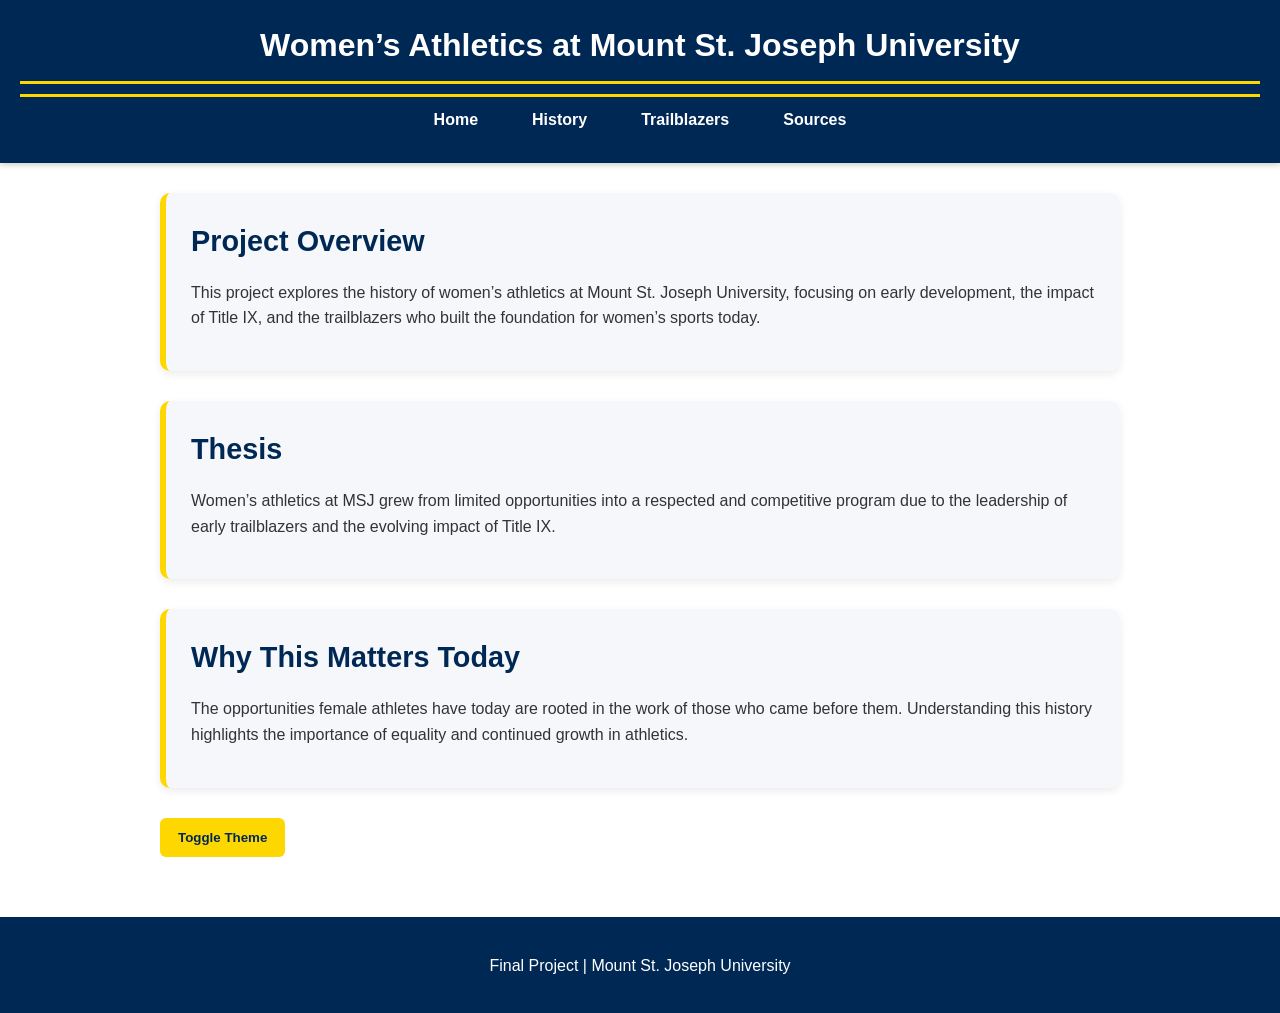
<file: index.html>
<!DOCTYPE html>
<html lang="en">
<head>
  <meta charset="UTF-8">
  <meta name="viewport" content="width=device-width, initial-scale=1.0">
  <title>Women’s Athletics at MSJ</title>
  <link rel="stylesheet" href="style.css">
</head>

<body>

<header>
  <h1>Women’s Athletics at Mount St. Joseph University</h1>
  <nav>
    <ul>
      <li><a href="index.html">Home</a></li>
      <li><a href="history.html">History</a></li>
      <li><a href="trailblazers.html">Trailblazers</a></li>
      <li><a href="sources.html">Sources</a></li>
    </ul>
  </nav>
</header>

<main>

<section>
  <h2>Project Overview</h2>
  <p>
    This project explores the history of women’s athletics at Mount St. Joseph University,
    focusing on early development, the impact of Title IX, and the trailblazers who built
    the foundation for women’s sports today.
  </p>
</section>

<section>
  <h2>Thesis</h2>
  <p>
    Women’s athletics at MSJ grew from limited opportunities into a respected and
    competitive program due to the leadership of early trailblazers and the evolving
    impact of Title IX.
  </p>
</section>

<section>
  <h2>Why This Matters Today</h2>
  <p>
    The opportunities female athletes have today are rooted in the work of those who
    came before them. Understanding this history highlights the importance of equality
    and continued growth in athletics.
  </p>
</section>

<button id="themeBtn">Toggle Theme</button>

</main>

<footer>
  <p>Final Project | Mount St. Joseph University</p>
</footer>

<script src="script.js"></script>
</body>
</html>
</file>
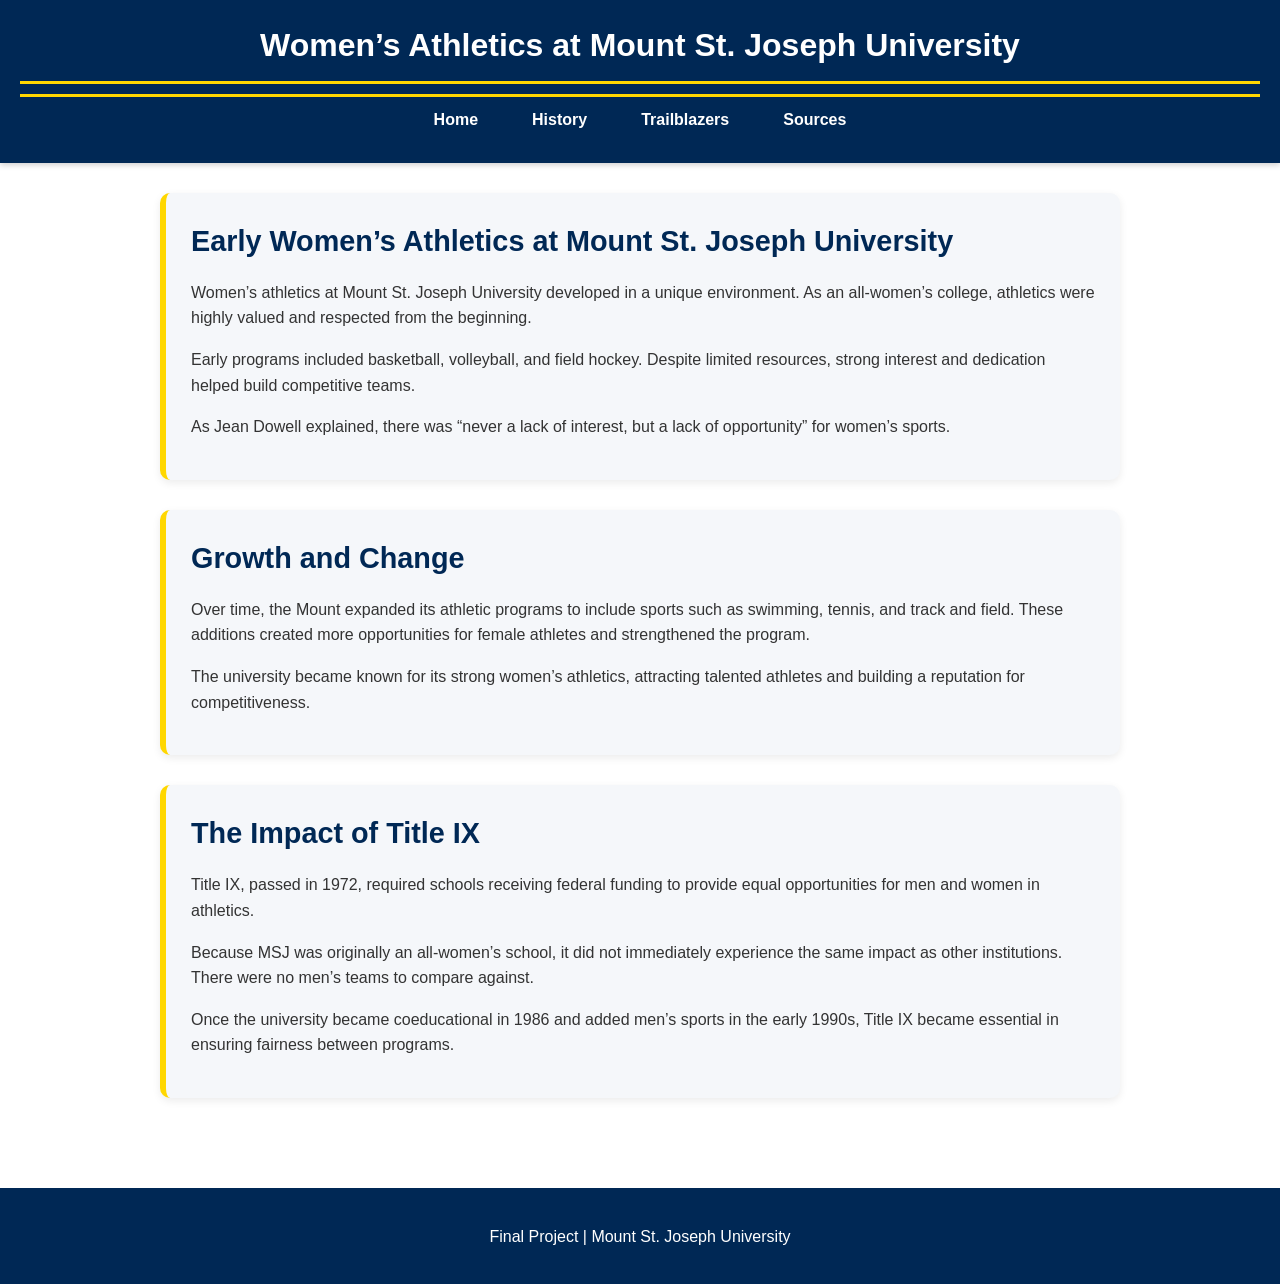
<file: history.html>
<!DOCTYPE html>
<html lang="en">
<head>
  <meta charset="UTF-8">
  <meta name="viewport" content="width=device-width, initial-scale=1.0">
  <title>History | MSJ Women’s Athletics</title>
  <link rel="stylesheet" href="style.css">
</head>

<body>

<header>
  <h1>Women’s Athletics at Mount St. Joseph University</h1>
  <nav>
    <ul>
      <li><a href="index.html">Home</a></li>
      <li><a href="history.html">History</a></li>
      <li><a href="trailblazers.html">Trailblazers</a></li>
      <li><a href="sources.html">Sources</a></li>
    </ul>
  </nav>
</header>

<main>

<section>
  <h2>Early Women’s Athletics at Mount St. Joseph University</h2>
  <p>
    Women’s athletics at Mount St. Joseph University developed in a unique environment.
    As an all-women’s college, athletics were highly valued and respected from the beginning.
  </p>

  <p>
    Early programs included basketball, volleyball, and field hockey. Despite limited
    resources, strong interest and dedication helped build competitive teams.
  </p>

  <p>
    As Jean Dowell explained, there was “never a lack of interest, but a lack of
    opportunity” for women’s sports.
  </p>
</section>

<section>
  <h2>Growth and Change</h2>
  <p>
    Over time, the Mount expanded its athletic programs to include sports such as
    swimming, tennis, and track and field. These additions created more opportunities
    for female athletes and strengthened the program.
  </p>

  <p>
    The university became known for its strong women’s athletics, attracting talented
    athletes and building a reputation for competitiveness.
  </p>
</section>

<section>
  <h2>The Impact of Title IX</h2>

  <p>
    Title IX, passed in 1972, required schools receiving federal funding to provide
    equal opportunities for men and women in athletics.
  </p>

  <p>
    Because MSJ was originally an all-women’s school, it did not immediately experience
    the same impact as other institutions. There were no men’s teams to compare against.
  </p>

  <p>
    Once the university became coeducational in 1986 and added men’s sports in the
    early 1990s, Title IX became essential in ensuring fairness between programs.
  </p>

</section>

</main>

<footer>
  <p>Final Project | Mount St. Joseph University</p>
</footer>

<script src="script.js"></script>
</body>
</html>
</file>
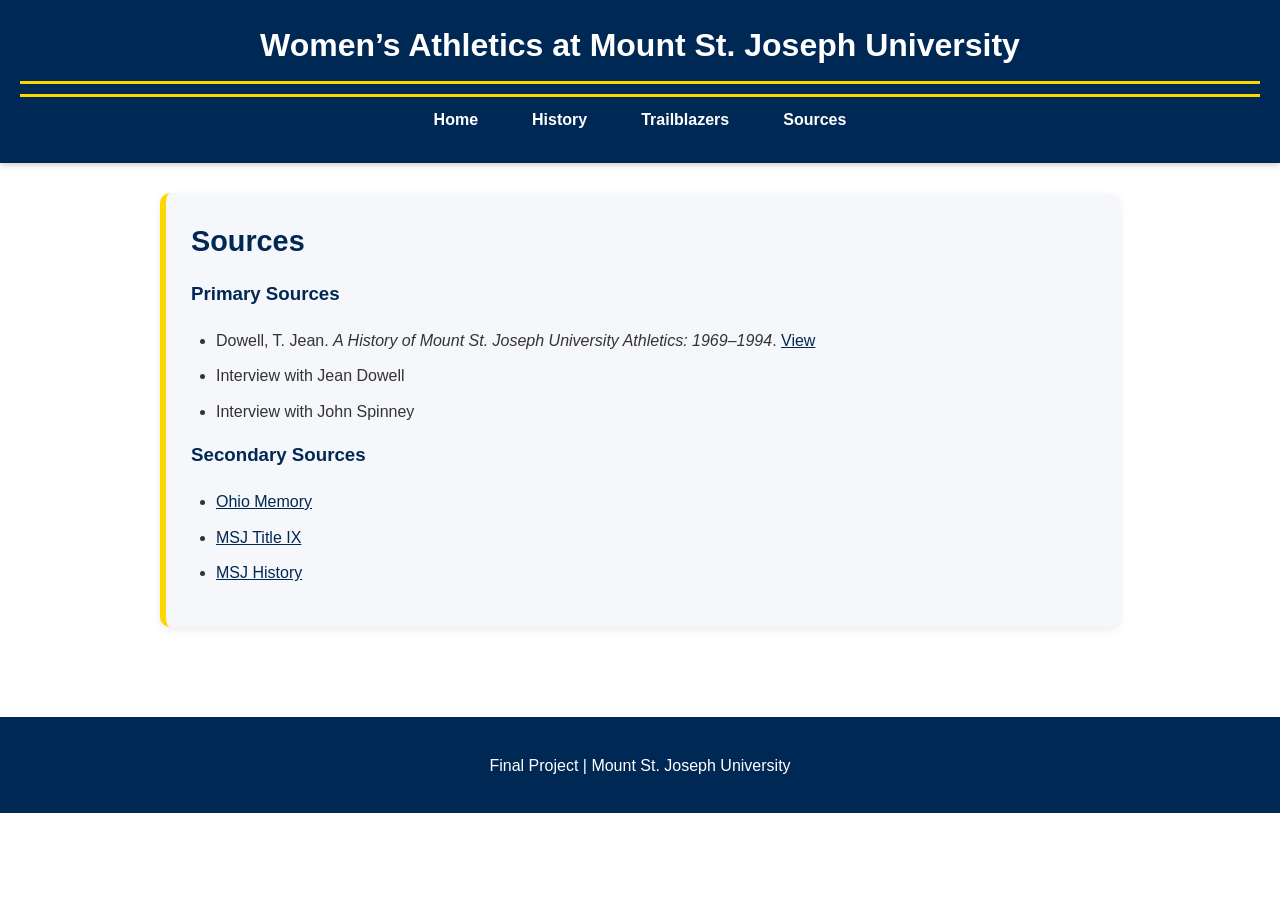
<file: sources.html>
<!DOCTYPE html>
<html lang="en">
<head>
  <meta charset="UTF-8">
  <meta name="viewport" content="width=device-width, initial-scale=1.0">
  <title>Sources | MSJ</title>
  <link rel="stylesheet" href="style.css">
</head>

<body>

<header>
  <h1>Women’s Athletics at Mount St. Joseph University</h1>
  <nav>
    <ul>
      <li><a href="index.html">Home</a></li>
      <li><a href="history.html">History</a></li>
      <li><a href="trailblazers.html">Trailblazers</a></li>
      <li><a href="sources.html">Sources</a></li>
    </ul>
  </nav>
</header>

<main>

<section>
  <h2>Sources</h2>

  <h3>Primary Sources</h3>
  <ul>
    <li>
      Dowell, T. Jean. <em>A History of Mount St. Joseph University Athletics: 1969–1994</em>.
      <a href="https://www.amazon.com/History-Joseph-University-Athletics-1969-1994/dp/B0FV996Y65" target="_blank">View</a>
    </li>
    <li>Interview with Jean Dowell</li>
    <li>Interview with John Spinney</li>
  </ul>

  <h3>Secondary Sources</h3>
  <ul>
    <li><a href="https://ohiomemory.org/digital/collection/p16007coll85/search" target="_blank">Ohio Memory</a></li>
    <li><a href="https://msjlions.com/news/2022/6/23/Title_IX.aspx" target="_blank">MSJ Title IX</a></li>
    <li><a href="https://www.msj.edu/audiences/moments-in-mount.-st.-joseph-university-history/index.html" target="_blank">MSJ History</a></li>
  </ul>

</section>

</main>

<footer>
  <p>Final Project | Mount St. Joseph University</p>
</footer>

<script src="script.js"></script>
</body>
</html>
</file>
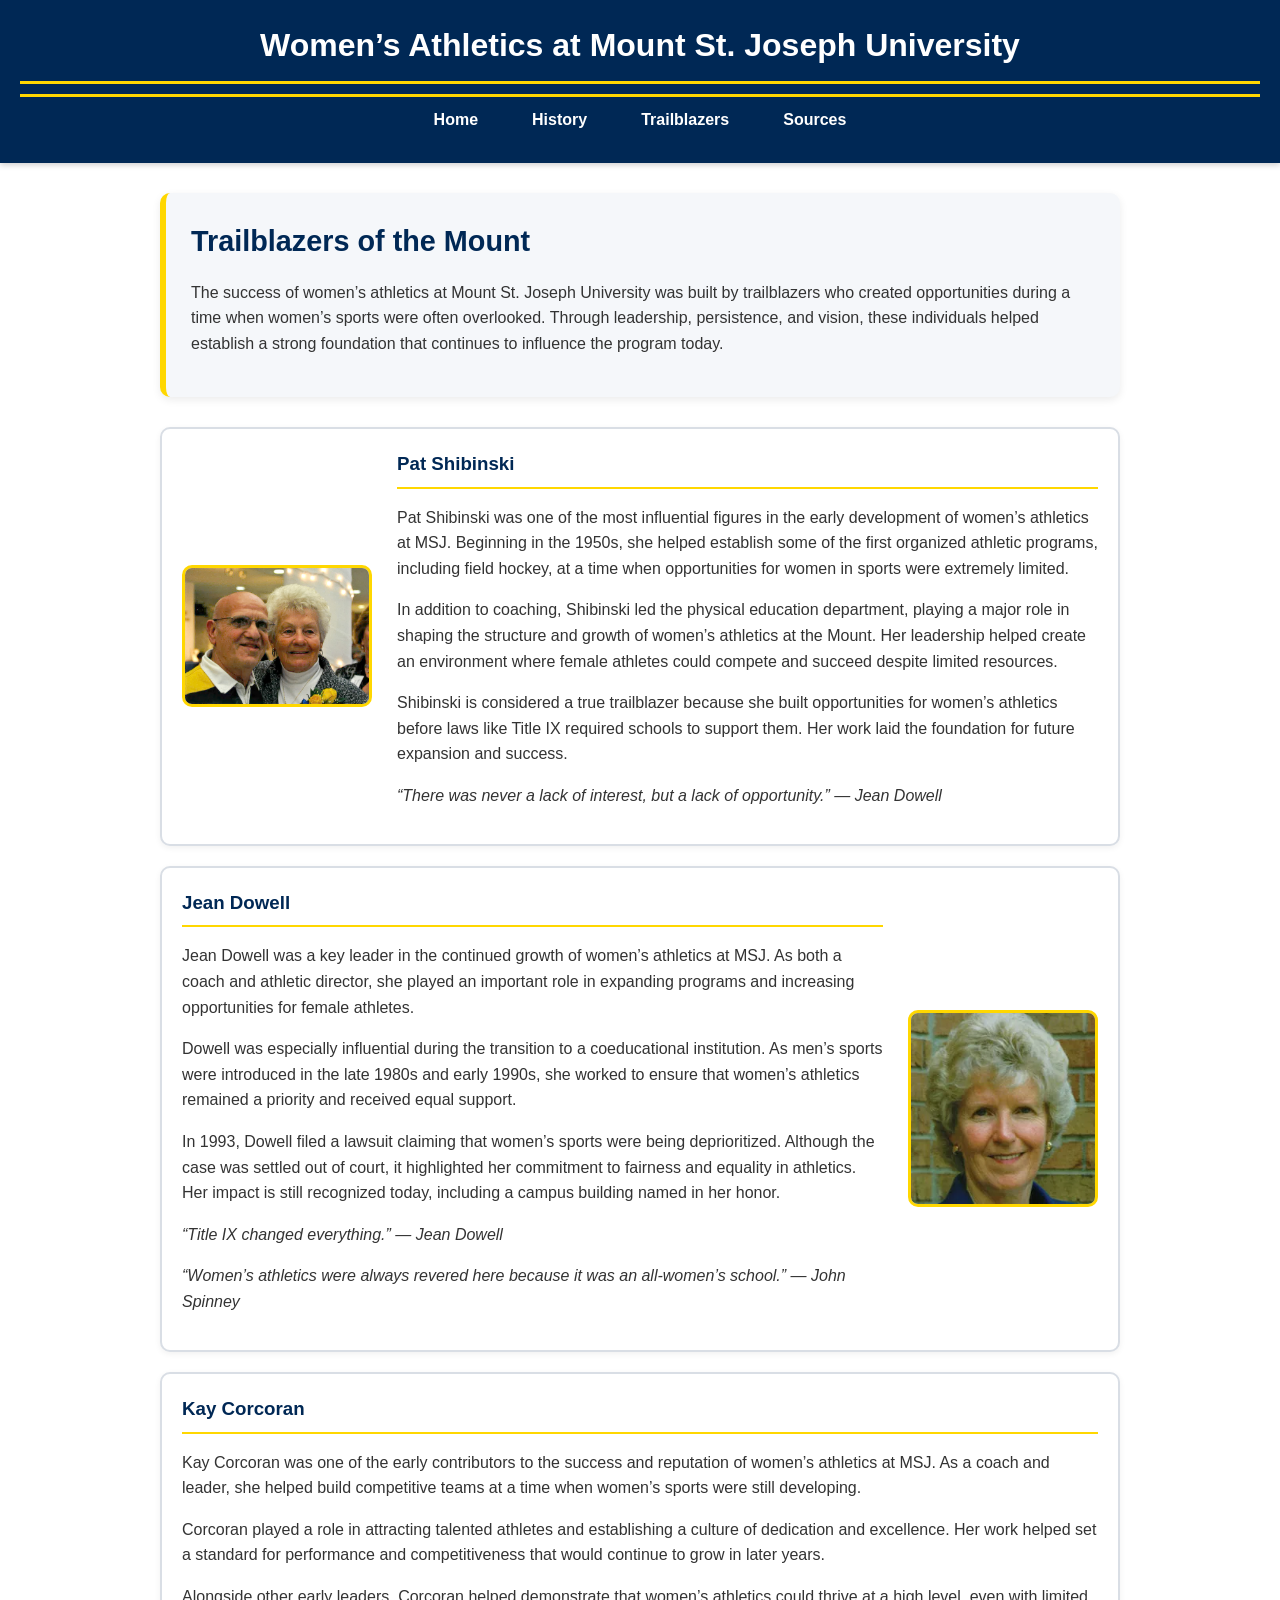
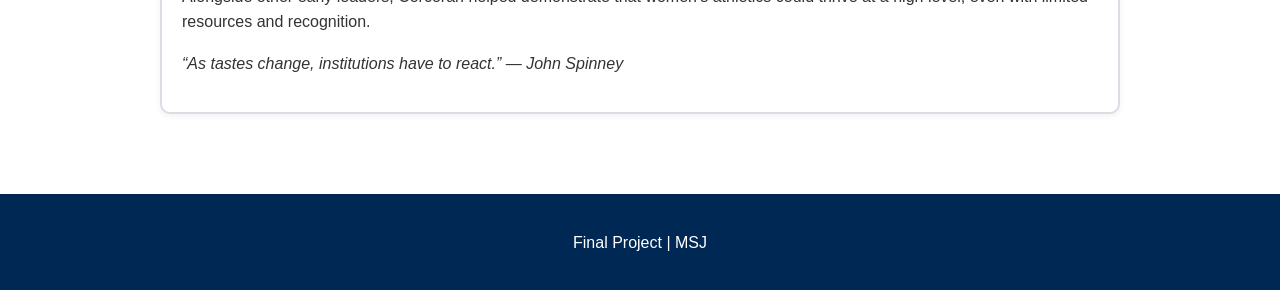
<file: trailblazers.html>
<!DOCTYPE html>
<html lang="en">
<head>
  <meta charset="UTF-8">
  <meta name="viewport" content="width=device-width, initial-scale=1.0">
  <title>Trailblazers</title>
  <link rel="stylesheet" href="style.css">
</head>

<body>

<header>
  <h1>Women’s Athletics at Mount St. Joseph University</h1>
  <nav>
    <ul>
      <li><a href="index.html">Home</a></li>
      <li><a href="history.html">History</a></li>
      <li><a href="trailblazers.html">Trailblazers</a></li>
      <li><a href="sources.html">Sources</a></li>
    </ul>
  </nav>
</header>

<main>

<section>
  <h2>Trailblazers of the Mount</h2>

  <p>
    The success of women’s athletics at Mount St. Joseph University was built by
    trailblazers who created opportunities during a time when women’s sports were
    often overlooked. Through leadership, persistence, and vision, these individuals
    helped establish a strong foundation that continues to influence the program today.
  </p>
</section>

<!-- PAT SHIBINSKI -->
<section class="card card-flex">

  <img src="Pat-Charlie.jpg" alt="Pat Shibinski and Charlie" class="card-img left">

  <div class="card-text">
    <h3>Pat Shibinski</h3>
    <p>
      Pat Shibinski was one of the most influential figures in the early development
      of women’s athletics at MSJ. Beginning in the 1950s, she helped establish some
      of the first organized athletic programs, including field hockey, at a time when
      opportunities for women in sports were extremely limited.
    </p>

    <p>
      In addition to coaching, Shibinski led the physical education department,
      playing a major role in shaping the structure and growth of women’s athletics
      at the Mount. Her leadership helped create an environment where female athletes
      could compete and succeed despite limited resources.
    </p>

    <p>
      Shibinski is considered a true trailblazer because she built opportunities for
      women’s athletics before laws like Title IX required schools to support them.
      Her work laid the foundation for future expansion and success.
    </p>

    <p><em>
      “There was never a lack of interest, but a lack of opportunity.”
      — Jean Dowell
    </em></p>
  </div>

</section>

<!-- JEAN DOWELL -->
<section class="card card-flex">

  <div class="card-text">
    <h3>Jean Dowell</h3>
    <p>
      Jean Dowell was a key leader in the continued growth of women’s athletics at MSJ.
      As both a coach and athletic director, she played an important role in expanding
      programs and increasing opportunities for female athletes.
    </p>

    <p>
      Dowell was especially influential during the transition to a coeducational
      institution. As men’s sports were introduced in the late 1980s and early 1990s,
      she worked to ensure that women’s athletics remained a priority and received
      equal support.
    </p>

    <p>
      In 1993, Dowell filed a lawsuit claiming that women’s sports were being
      deprioritized. Although the case was settled out of court, it highlighted her
      commitment to fairness and equality in athletics. Her impact is still recognized
      today, including a campus building named in her honor.
    </p>

    <p><em>
      “Title IX changed everything.”
      — Jean Dowell
    </em></p>

    <p><em>
      “Women’s athletics were always revered here because it was an all-women’s school.”
      — John Spinney
    </em></p>
  </div>

  <img src="Dowell,Jean.jpg" alt="Jean Dowell" class="card-img right">

</section>

<!-- KAY CORCORAN -->
<section class="card">
  <h3>Kay Corcoran</h3>
  <p>
    Kay Corcoran was one of the early contributors to the success and reputation
    of women’s athletics at MSJ. As a coach and leader, she helped build competitive
    teams at a time when women’s sports were still developing.
  </p>

  <p>
    Corcoran played a role in attracting talented athletes and establishing a culture
    of dedication and excellence. Her work helped set a standard for performance and
    competitiveness that would continue to grow in later years.
  </p>

  <p>
    Alongside other early leaders, Corcoran helped demonstrate that women’s athletics
    could thrive at a high level, even with limited resources and recognition.
  </p>

  <p><em>
    “As tastes change, institutions have to react.”
    — John Spinney
  </em></p>
</section>

</main>

<footer>
  <p>Final Project | MSJ</p>
</footer>

<script src="script.js"></script>
</body>
</html>
</file>
<file: style.css>
:root {
  --navy: #002855;
  --gold: #FFD700;
  --white: #ffffff;
  --light-gray: #f5f7fa;
  --medium-gray: #d9dee5;
  --dark-gray: #333333;
  --soft-navy: #1a3d6d;
}

/* RESET */
* {
  box-sizing: border-box;
}

/* BODY */
body {
  margin: 0;
  font-family: Arial, sans-serif;
  background-color: var(--white);
  color: var(--dark-gray);
  line-height: 1.6;
}

/* HEADER */
header {
  background-color: var(--navy);
  color: var(--white);
  padding: 20px;
  position: sticky;
  top: 0;
  z-index: 1000;
  box-shadow: 0 2px 6px rgba(0,0,0,0.2);
}

/* SITE TITLE */
header h1 {
  margin: 0;
  text-align: center;
  font-size: 2rem;
  padding-bottom: 10px;
  border-bottom: 3px solid var(--gold);
}

/* NAVIGATION */
nav {
  margin-top: 10px;
  padding-top: 10px;
  border-top: 3px solid var(--gold);
}

nav ul {
  display: flex;
  justify-content: center;
  gap: 30px;
  list-style: none;
  padding: 0;
  margin: 0;
}

nav a {
  color: var(--white);
  text-decoration: none;
  font-weight: bold;
  padding: 8px 12px;
  border-radius: 5px;
  transition: all 0.3s;
}

nav a:hover {
  background-color: var(--gold);
  color: var(--navy);
}

/* MAIN CONTENT */
main {
  max-width: 1000px;
  margin: 0 auto;
  padding: 30px 20px;
}

/* SECTIONS */
section {
  background-color: var(--light-gray);
  margin-bottom: 30px;
  padding: 25px;
  border-left: 6px solid var(--gold);
  border-radius: 10px;
  box-shadow: 0 3px 8px rgba(0,0,0,0.08);
}

/* HEADINGS */
h2 {
  color: var(--navy);
  margin-top: 0;
  margin-bottom: 15px;
  font-size: 1.8rem;
}

h3 {
  color: var(--navy);
  margin-top: 0;
}

/* PARAGRAPHS */
p {
  margin-bottom: 15px;
}

/* LISTS */
ul {
  padding-left: 25px;
}

li {
  margin-bottom: 10px;
}

/* LINKS */
a {
  color: var(--navy);
}

a:hover {
  color: var(--gold);
}

/* CARDS */
.card {
  background-color: var(--white);
  border: 2px solid var(--medium-gray);
  border-radius: 10px;
  padding: 20px;
  margin-bottom: 20px;
  box-shadow: 0 2px 6px rgba(0,0,0,0.06);
}

.card h3 {
  border-bottom: 2px solid var(--gold);
  padding-bottom: 8px;
  margin-bottom: 12px;
}

/* CARD WITH IMAGE AND TEXT */
.card-flex {
  display: flex;
  align-items: center;
  gap: 25px;
}

.card-text {
  flex: 1;
}

/* IMAGES */
.card-img {
  width: 190px;
  max-width: 100%;
  height: auto;
  border-radius: 10px;
  border: 3px solid var(--gold);
  object-fit: cover;
}

/* BUTTON */
button {
  background-color: var(--gold);
  color: var(--navy);
  border: none;
  padding: 12px 18px;
  font-weight: bold;
  cursor: pointer;
  border-radius: 6px;
  transition: all 0.3s;
}

button:hover {
  background-color: #e6c200;
  transform: translateY(-2px);
}

/* FOOTER */
footer {
  background-color: var(--navy);
  color: var(--white);
  text-align: center;
  padding: 20px;
  margin-top: 30px;
}

/* DARK MODE */
.dark {
  background-color: var(--navy);
  color: var(--white);
}

.dark main {
  background-color: var(--navy);
}

.dark section {
  background-color: var(--soft-navy);
  color: var(--white);
  border-left: 6px solid var(--gold);
}

.dark .card {
  background-color: #24497d;
  color: var(--white);
  border: 1px solid var(--gold);
}

.dark h2,
.dark h3 {
  color: var(--gold);
}

.dark a {
  color: var(--gold);
}

.dark footer {
  border-top: 2px solid var(--gold);
}

/* RESPONSIVE DESIGN */
@media (max-width: 768px) {
  header h1 {
    font-size: 1.5rem;
  }

  nav ul {
    flex-direction: column;
    align-items: center;
    gap: 10px;
  }

  main {
    padding: 20px 15px;
  }

  section,
  .card {
    padding: 18px;
  }

  h2 {
    font-size: 1.5rem;
  }

  .card-flex {
    flex-direction: column;
    text-align: center;
  }

  .card-img {
    width: 80%;
    max-width: 260px;
  }
}
</file>
